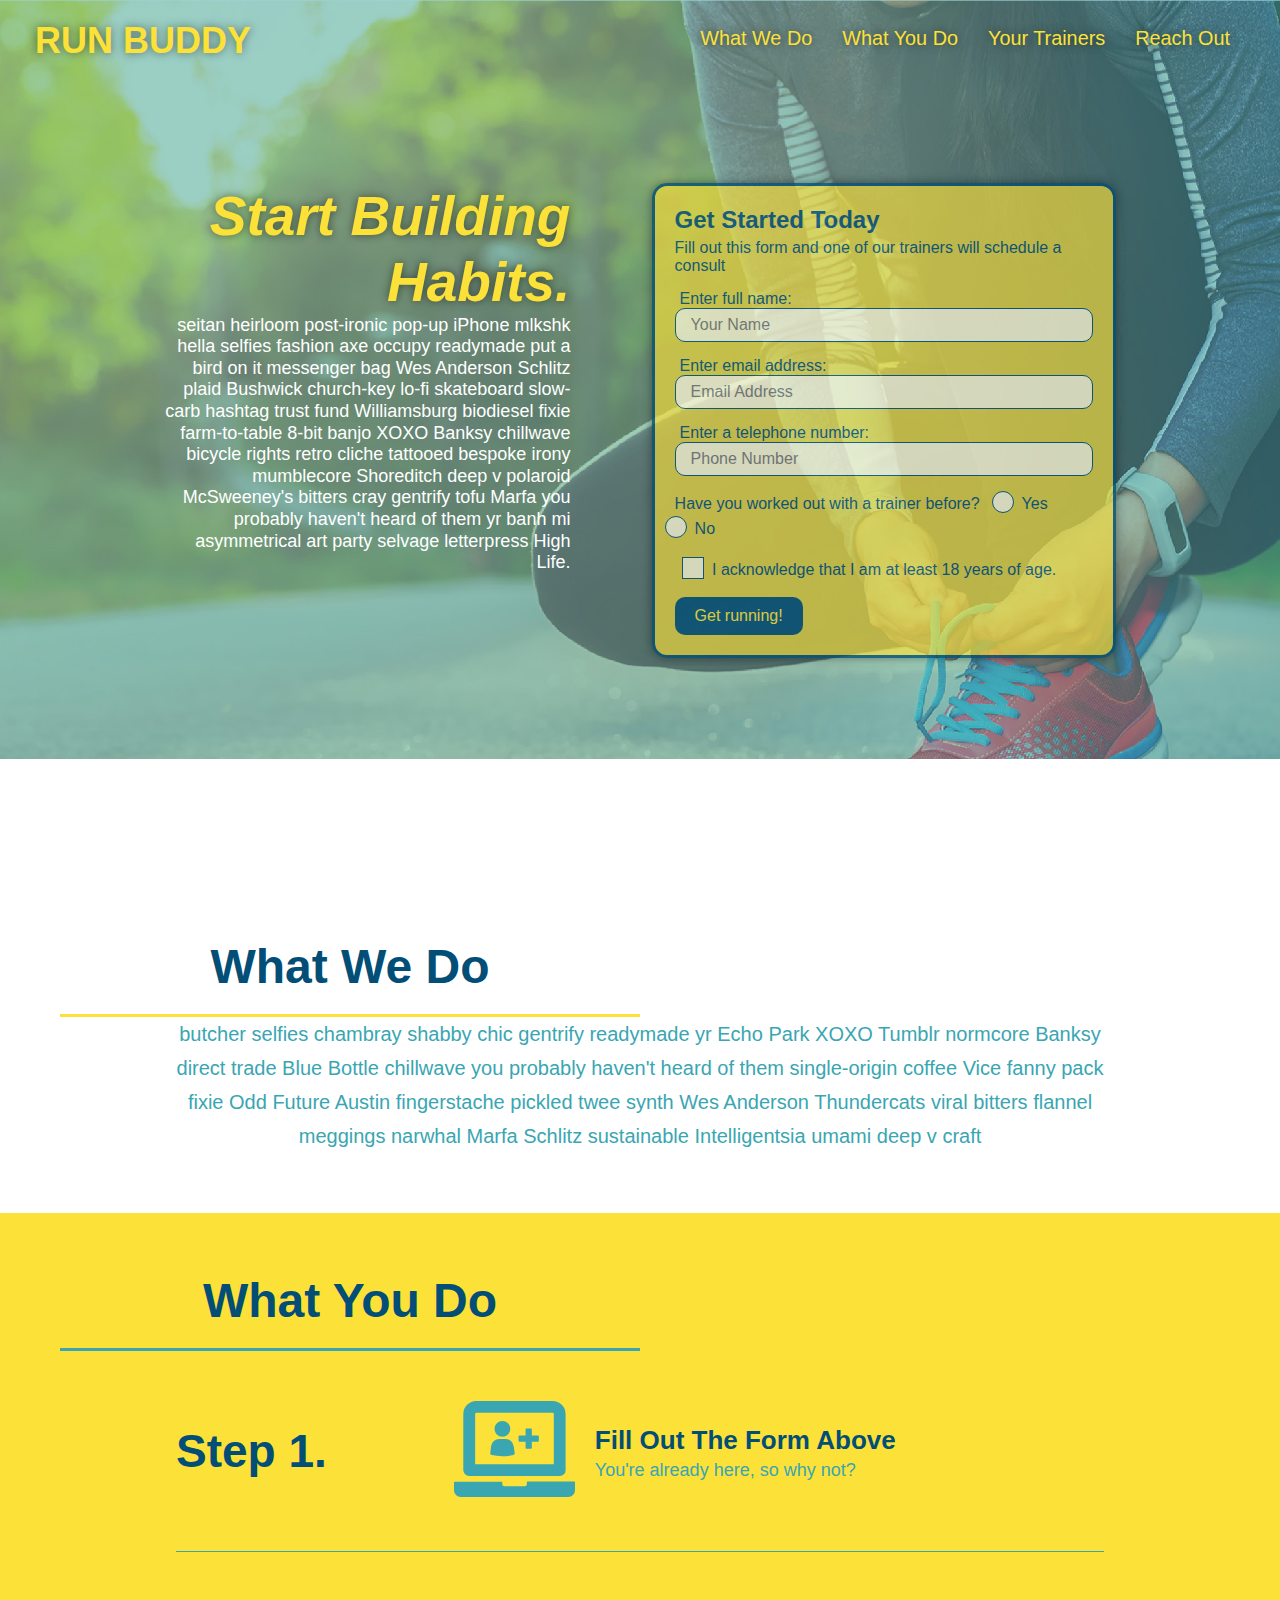
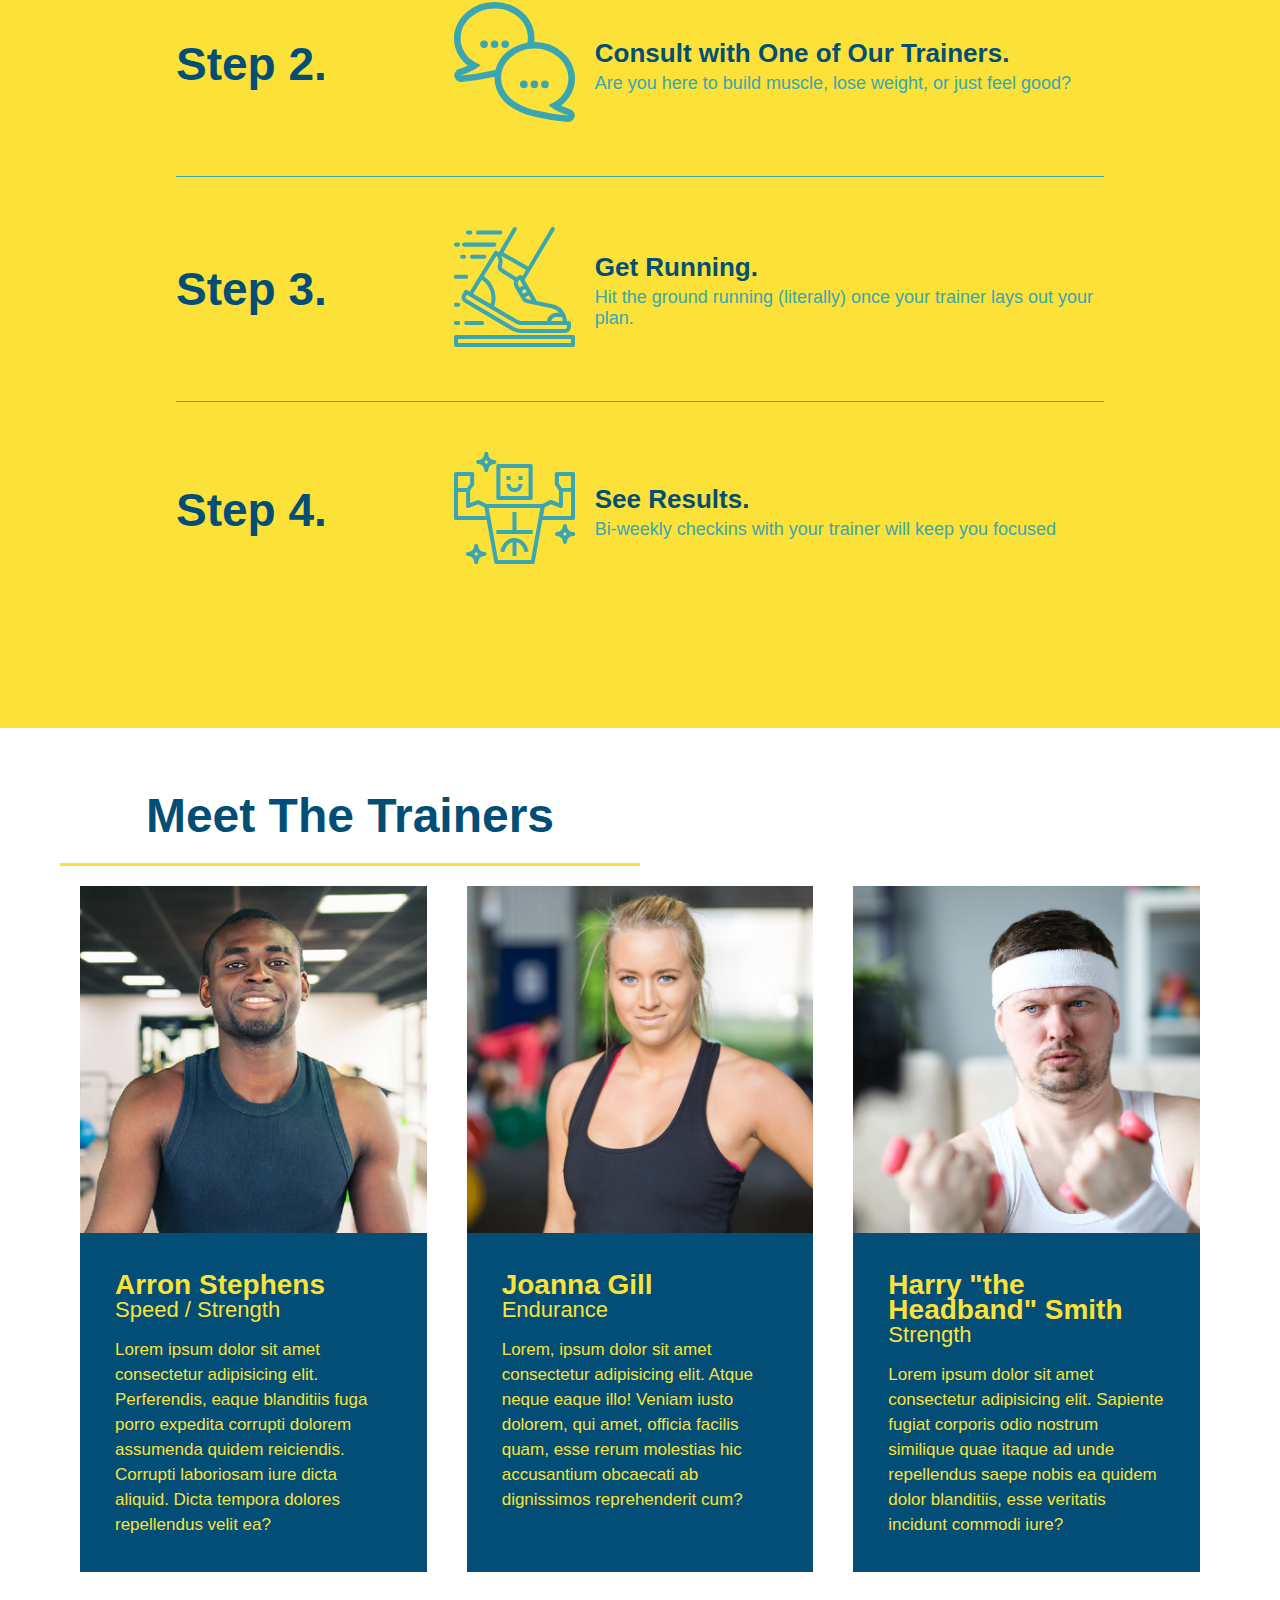
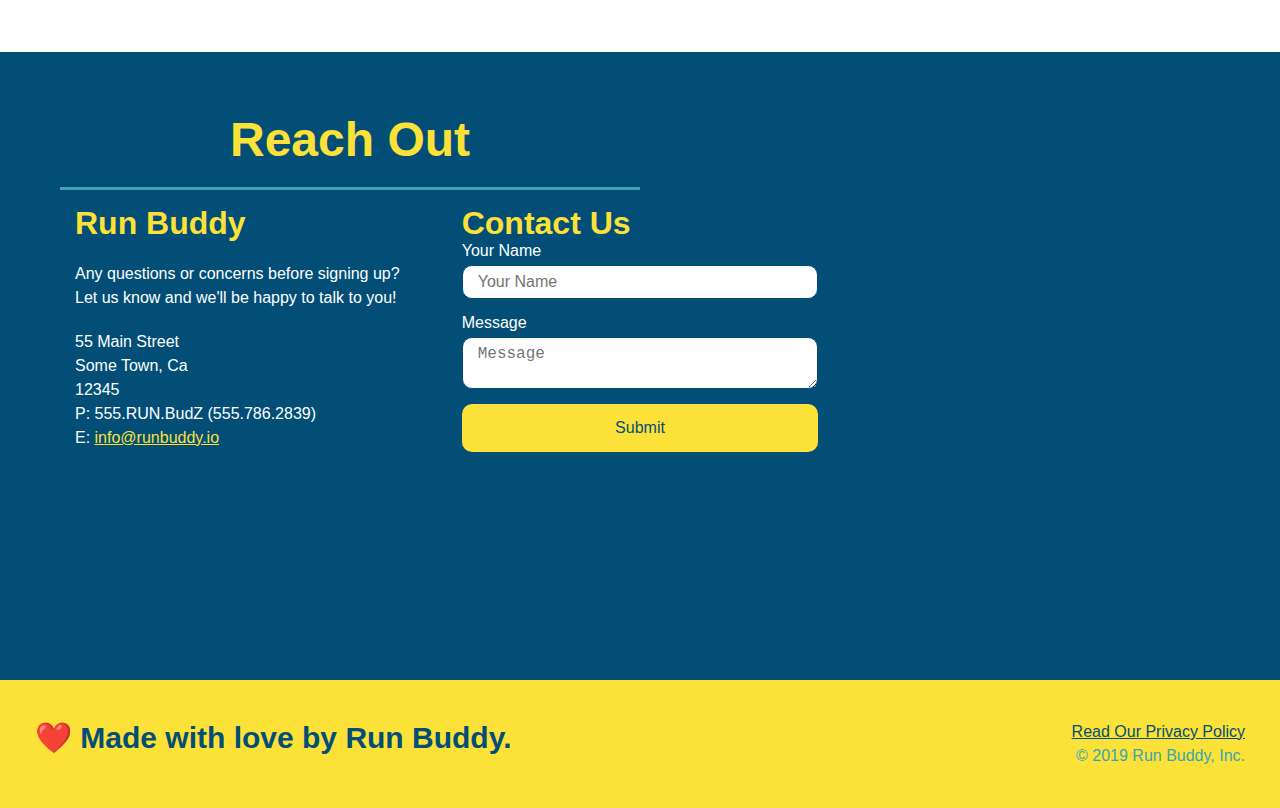
<file: index.html>
<!DOCTYPE html>
<html lang="en">
    <head>
        <meta charset="UTF-8" />
        <title>Run Buddy</title>
        <link rel="stylesheet" href="./assets/css/style.css" />
        <meta name="viewport" content="width=device-width, initial-scale=1.0" />
    </head>
    <body>
<!-- navigation -->
<header>
    <h1>
        <a href="/index.html">RUN BUDDY</a>
    </h1>
    <nav>
    <!-- Unordered list element-->
    <ul>
        <!-- List item element-->
        <li>
            <!-- Anchor element-->
            <a href="#what-we-do">What We Do</a>
        </li>
        <li>
            <a href="#what-you-do">What You Do</a>
        </li>
        <li>
            <a href="#your-trainers">Your Trainers</a>
        </li>
        <li>
            <a href="#reach-out">Reach Out</a>
        </li>
    </ul>
    </nav>
</header>
    <section class="hero">
        <div class="hero-cta">
            <h2>Start Building Habits.</h2>
            <p>
                seitan heirloom post-ironic pop-up iPhone mlkshk hella selfies fashion axe occupy readymade put a bird on it messenger bag Wes Anderson Schlitz plaid Bushwick church-key lo-fi skateboard slow-carb hashtag trust fund Williamsburg biodiesel fixie farm-to-table 8-bit banjo XOXO Banksy chillwave bicycle rights retro cliche tattooed bespoke irony mumblecore Shoreditch deep v polaroid McSweeney's bitters cray gentrify tofu Marfa you probably haven't heard of them yr banh mi asymmetrical art party selvage letterpress High Life.
            </p>
        </div>
        <div class="hero-form">
            <h3>Get Started Today</h3>
            <p>Fill out this form and one of our trainers will schedule a consult</p>
        <!-- Add form element-->
        <form>
            <label for="name">Enter full name:</label>
            <input type="text" placeholder="Your Name" name="name" id="name" class="form-input"/>
            <label for="email">Enter email address:</label>
            <input type="email" placeholder="Email Address" name="email" id="email" class="form-input"/>
            <label for="phone">Enter a telephone number:</label>
            <input type="tel" placeholder="Phone Number" name="phone" id="phone" class="form-input"/> 
            <p>
                Have you worked out with a trainer before?
                <span class="radio-wrapper">
                    <input type="radio" name="trainer-confirm" id="trainer-yes" />
                    <label for="trainer-yes">Yes</label>
                </span>
                <span class="radio-wrapper">
                    <input type="radio" name="trainer-confirm" id="trainer-no" />
                    <label for="trainer-no">No</label>
                </span>
            </p>
            <p>
                <span class="checkbox-wrapper">
                    <input type="checkbox" name="age-confirm" id="checkbox" />
                    <label for="checkbox">I acknowledge that I am at least 18 years of age.</label>
                </span>
            </p>
            <button type="submit">
            Get running!
            </button>
        </form>
        </div>
    </section>
<!-- hero/jumbotron -->
<section>
</section>

<!-- "what we do" section -->
<section id="what-we-do" class="intro">
    <div class="flex-row">
    <h2 class="section-title primary-border">
        What We Do
    </h2>
    </div>
    <div class="flex-row">
    <p>
        butcher selfies chambray shabby chic gentrify readymade yr Echo Park XOXO Tumblr normcore Banksy direct trade Blue Bottle chillwave you probably haven't heard of them single-origin coffee Vice fanny pack fixie Odd Future Austin fingerstache pickled twee synth Wes Anderson Thundercats viral bitters flannel meggings narwhal Marfa Schlitz sustainable Intelligentsia umami deep v craft
    </p>
    </div>
</section>

<!-- "what you do" section -->
<section id="what-you-do" class="steps">
     <div class="flex-row">
    <h2 class="section-title secondary-border">
        What You Do
    </h2>
     </div>
     <div class="step">
        <h3>Step 1.</h3>
        <div class="step-info">
          <div class="step-img">
            <img src="./assets/images/step-1.svg" alt="" />
          </div>
          <div class="step-text">
            <h4>Fill Out The Form Above</h4>
            <p>You're already here, so why not?</p>
          </div>
        </div>
      </div>

    <div class="step">
        <h3>Step 2.</h3>
        <div class="step-info">
            <div class="step-img">
            <img src="./assets/images/step-2.svg" alt="" />
            </div>
             <div class="step-text">
               <h4>Consult with One of Our Trainers.</h4>
               <p>Are you here to build muscle, lose weight, or just feel good?</p>
             </div>
        </div> 
    </div>

    <div class="step">
        <h3>Step 3.</h3>
        <div class="step-info">
            <div class="step-img">
            <img src="./assets/images/step-3.svg" alt="" />
            </div>
              <div class="step-text">
               <h4>Get Running.</h4>
               <p>Hit the ground running (literally) once your trainer lays out your plan.</p>
              </div> 
        </div>  
    </div>

    <div class="step">
        <h3>Step 4.</h3>
        <div class="step-info">
            <div class="step-img">
            <img src="./assets/images/step-4.svg" alt="" />
            </div>
              <div class="step-text">
               <h4>See Results.</h4>
               <p>Bi-weekly checkins with your trainer will keep you focused</p>
              </div>
        </div>      
    </div>
</section>

<!-- "meet the trainers" section -->
<section id="your-trainers">
    <div class="flex-row">
    <h2 class="section-title primary-border">
        Meet The Trainers
    </h2>
    </div>
  <div class="trainers">  
    <!--First trainers bio-->  
    <article class="trainer">
        <img src="./assets/images/trainer-1.jpg" alt="Arron Stephens in his workout clothes, ready to pump iron" />
        <div class="trainer-bio">
            <h3 class="trainer-name">Arron Stephens</h3>
            <h4 class="trainer-role">Speed / Strength</h4>
            <p>
                Lorem ipsum dolor sit amet consectetur adipisicing elit. Perferendis, eaque blanditiis fuga porro expedita corrupti dolorem assumenda quidem reiciendis. Corrupti laboriosam iure dicta aliquid. Dicta tempora dolores repellendus velit ea?
            </p>
        </div>
    </article>
    <!-- Second trainers bio-->
    <article class="trainer">
        <img src="./assets/images/trainer-2.jpg" alt="Joanna Gill cooling off after a workout" />
        <div class="trainer-bio">
            <h3 class="trainer-name">Joanna Gill</h3>
            <h4 class="trainer-role">Endurance</h4>
            <p>Lorem, ipsum dolor sit amet consectetur adipisicing elit. Atque neque eaque illo! Veniam iusto dolorem, qui amet, officia facilis quam, esse rerum molestias hic accusantium obcaecati ab dignissimos reprehenderit cum?
            </p>
        </div>
        </article>
    <!--third trainers info-->
    <article class="trainer">
        <img src="./assets/images/trainer-3.jpg" alt="Harry Smith wearing a headband and lifting comically small pink weights" />
        <div class="trainer-bio">
            <h3 class="trainer-name">Harry "the Headband" Smith</h3>
            <h4 class="trainer-role">Strength</h4>
            <p>Lorem ipsum dolor sit amet consectetur adipisicing elit. Sapiente fugiat corporis odio nostrum similique quae itaque ad unde repellendus saepe nobis ea quidem dolor blanditiis, esse veritatis incidunt commodi iure?
            </p>
        </div>
    </article>
  </div>  
</section>

<!-- "reach out" section -->
<section id="reach-out" class="contact">
    <div class="flex-row">
    <h2 class="section-title secondary-border">
        Reach Out
    </h2>
    </div>
  <div class="contact-info">  
      <div>
        <h3>Run Buddy</h3>
        <p>
        Any questions or concerns before signing up?
            <br />
        Let us know and we'll be happy to talk to you!
        </p>
        <address>
        55 Main Street <br/> 
        Some Town, Ca <br/>
        12345 <br />
        P: 555.RUN.BudZ (555.786.2839) <br/>
        E: <a href="mailto:info@runbuddy.io">info@runbuddy.io</a>
        </address>
      </div>

        <div class="contact-form">
            <h3>Contact Us</h3>
            <form>
                <label for="contact-name">Your Name</label>
                <input type="text" id="contact-name" placeholder="Your Name" />

                <label for="contact-message">Message</label>
                <textarea id="contact-message" placeholder="Message"></textarea>

                <button type="submit">Submit</button>
            </form>
        </div>

        <iframe
        src="https://www.google.com/maps/embed?pb=!1m14!1m12!1m3!1d12182.30520634488!2d-74.0652613!3d40.2407219!2m3!1f0!2f0!3f0!3m2!1i1024!2i768!4f13.1!5e0!3m2!1sen!2sus!4v1561060983193!5m2!1sen!2sus"
        frameborder="0" style="border:0" allowfullscreen></iframe>
        
    </div>
</section>

<!-- footer -->
    <footer>
        <h2>❤️ Made with love by Run Buddy.</h2>
        <div>
            <a href="./privacy-policy.html">Read Our Privacy Policy</a><br />
            &copy; 2019 Run Buddy, Inc.
        </div>
    </footer>
    </body>
</html>
</file>
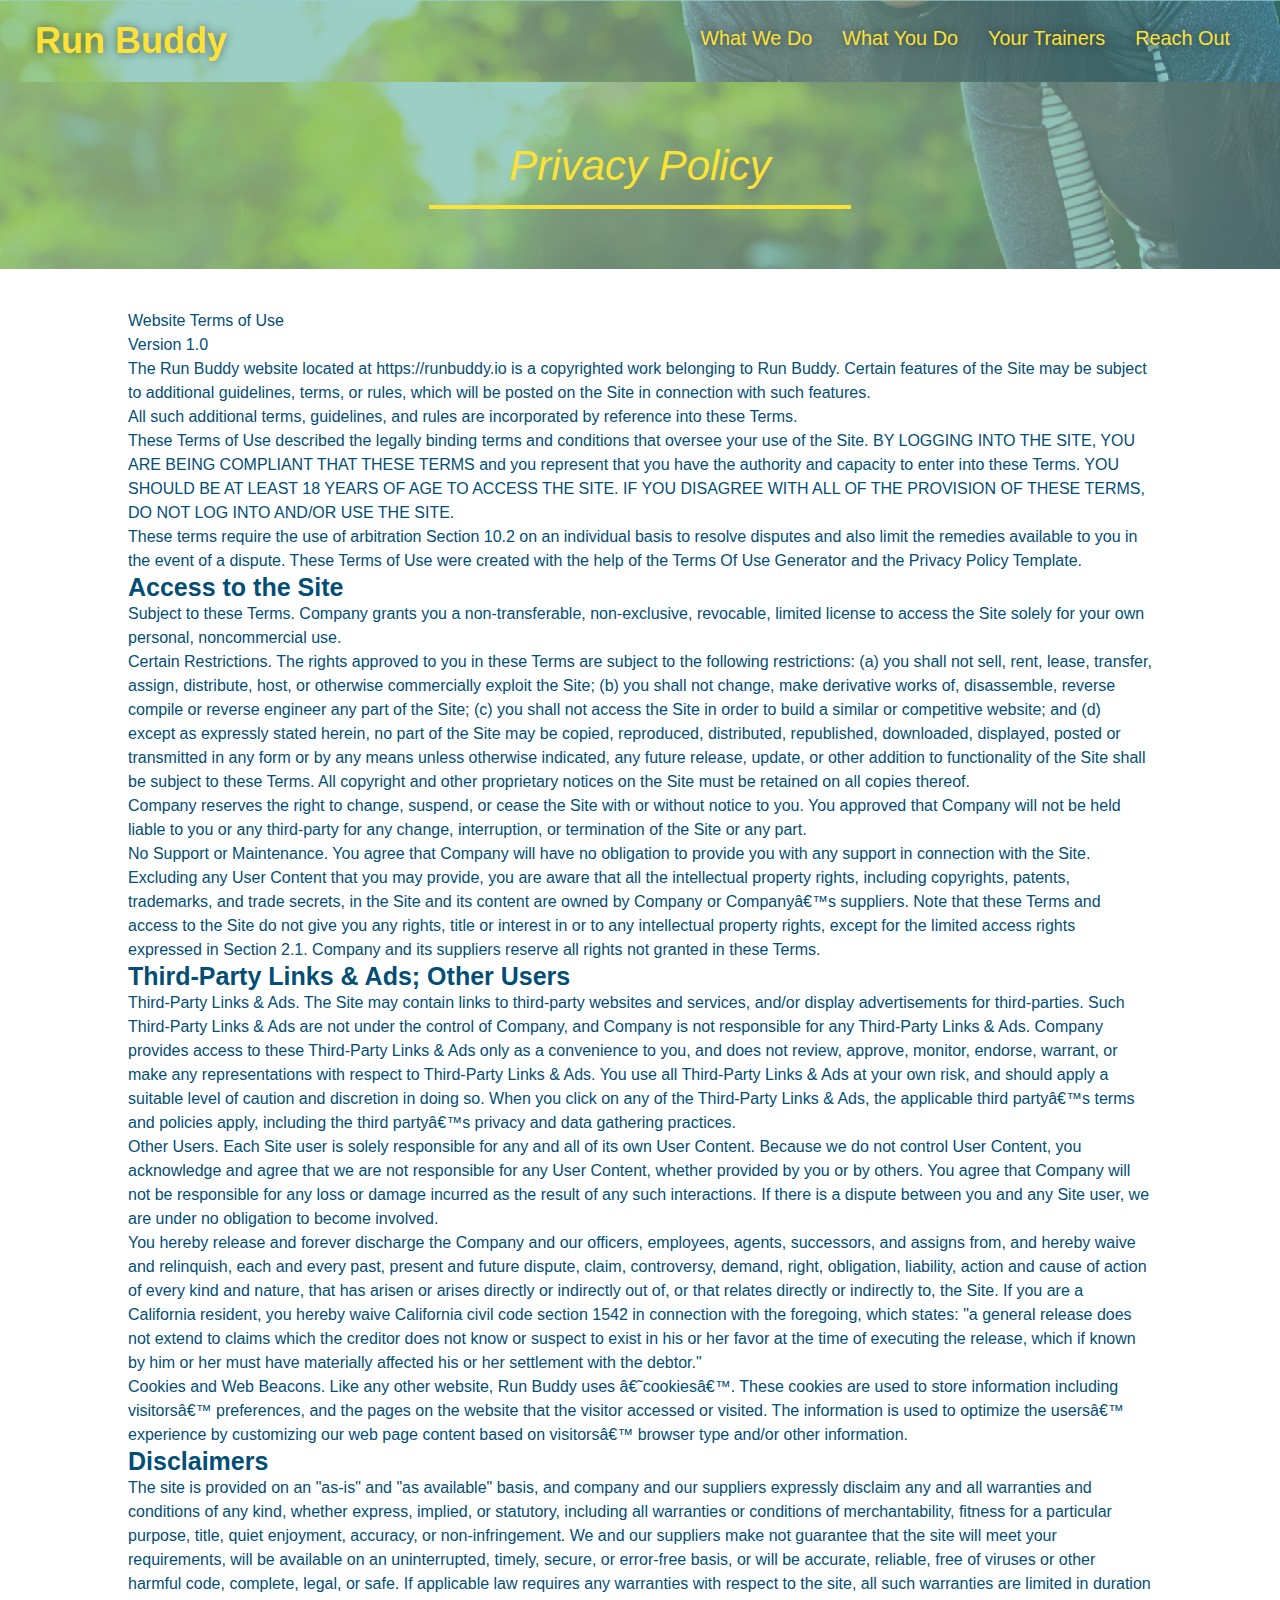
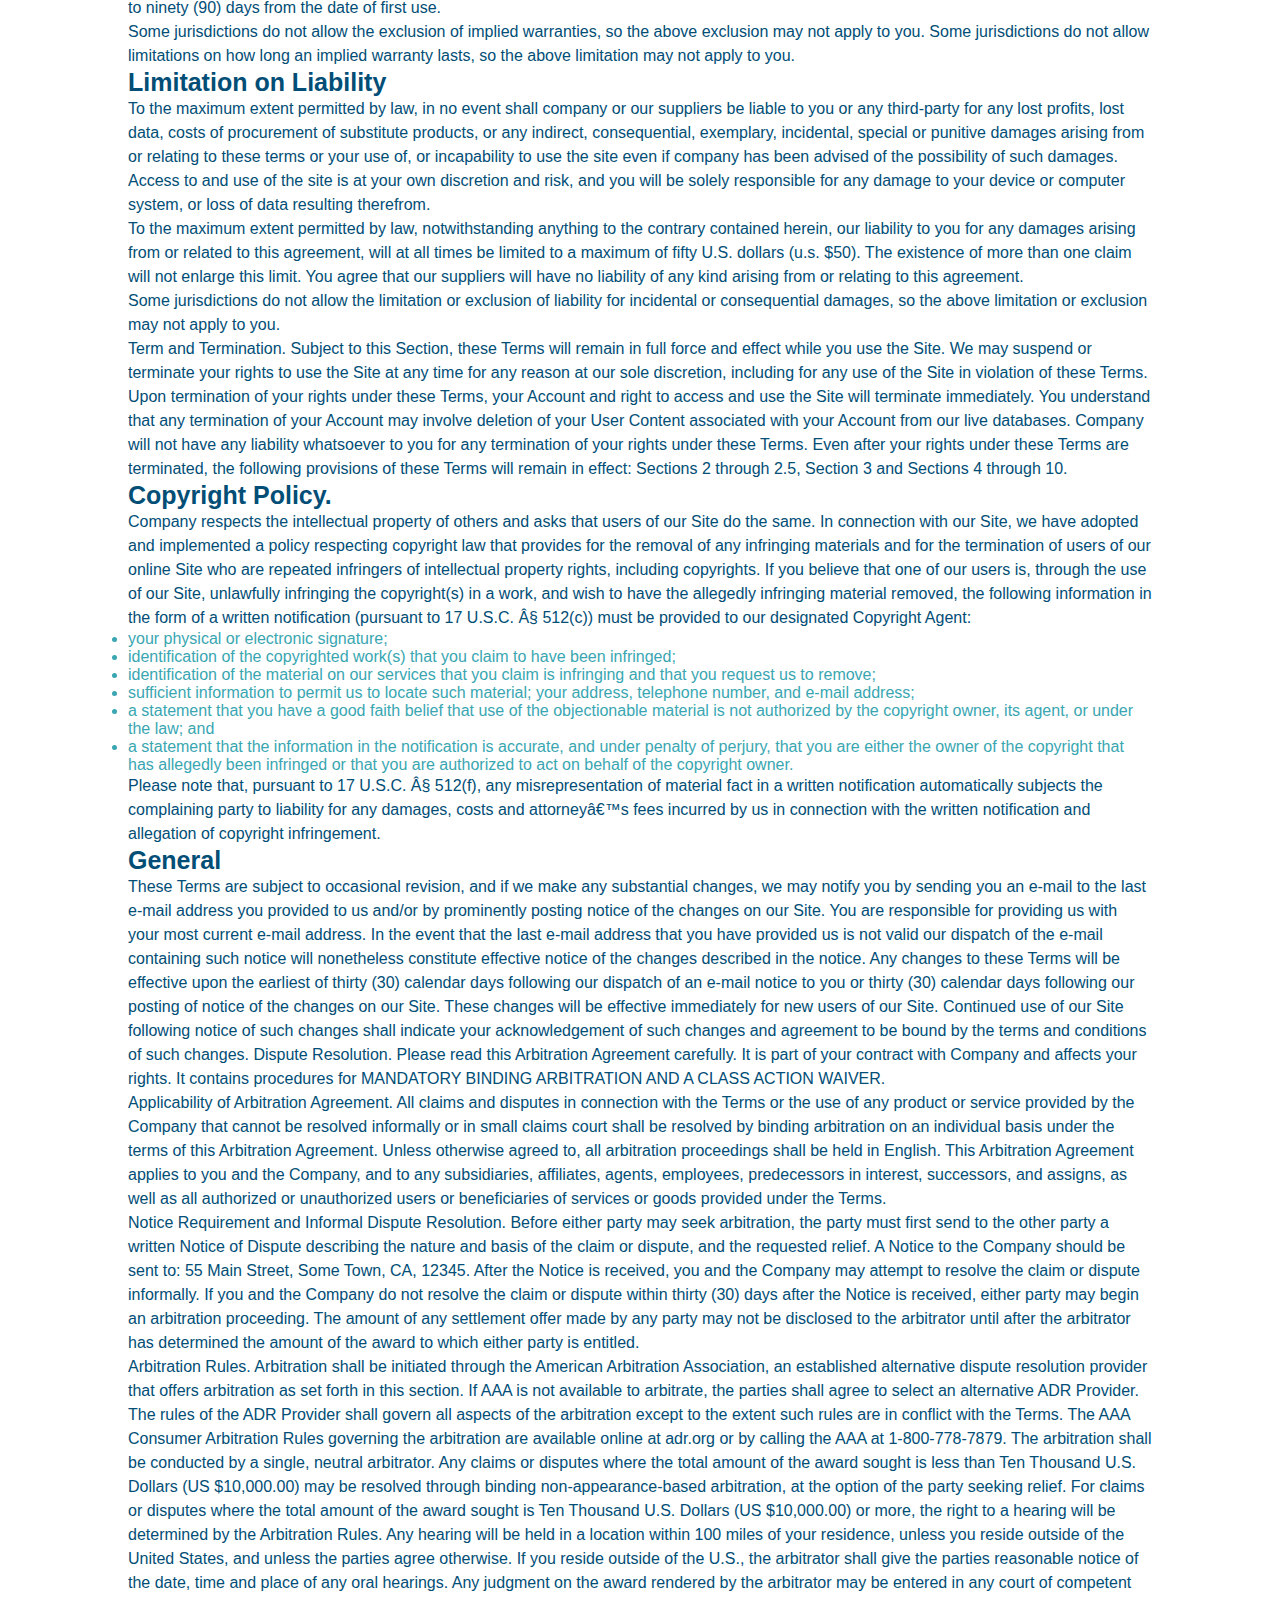
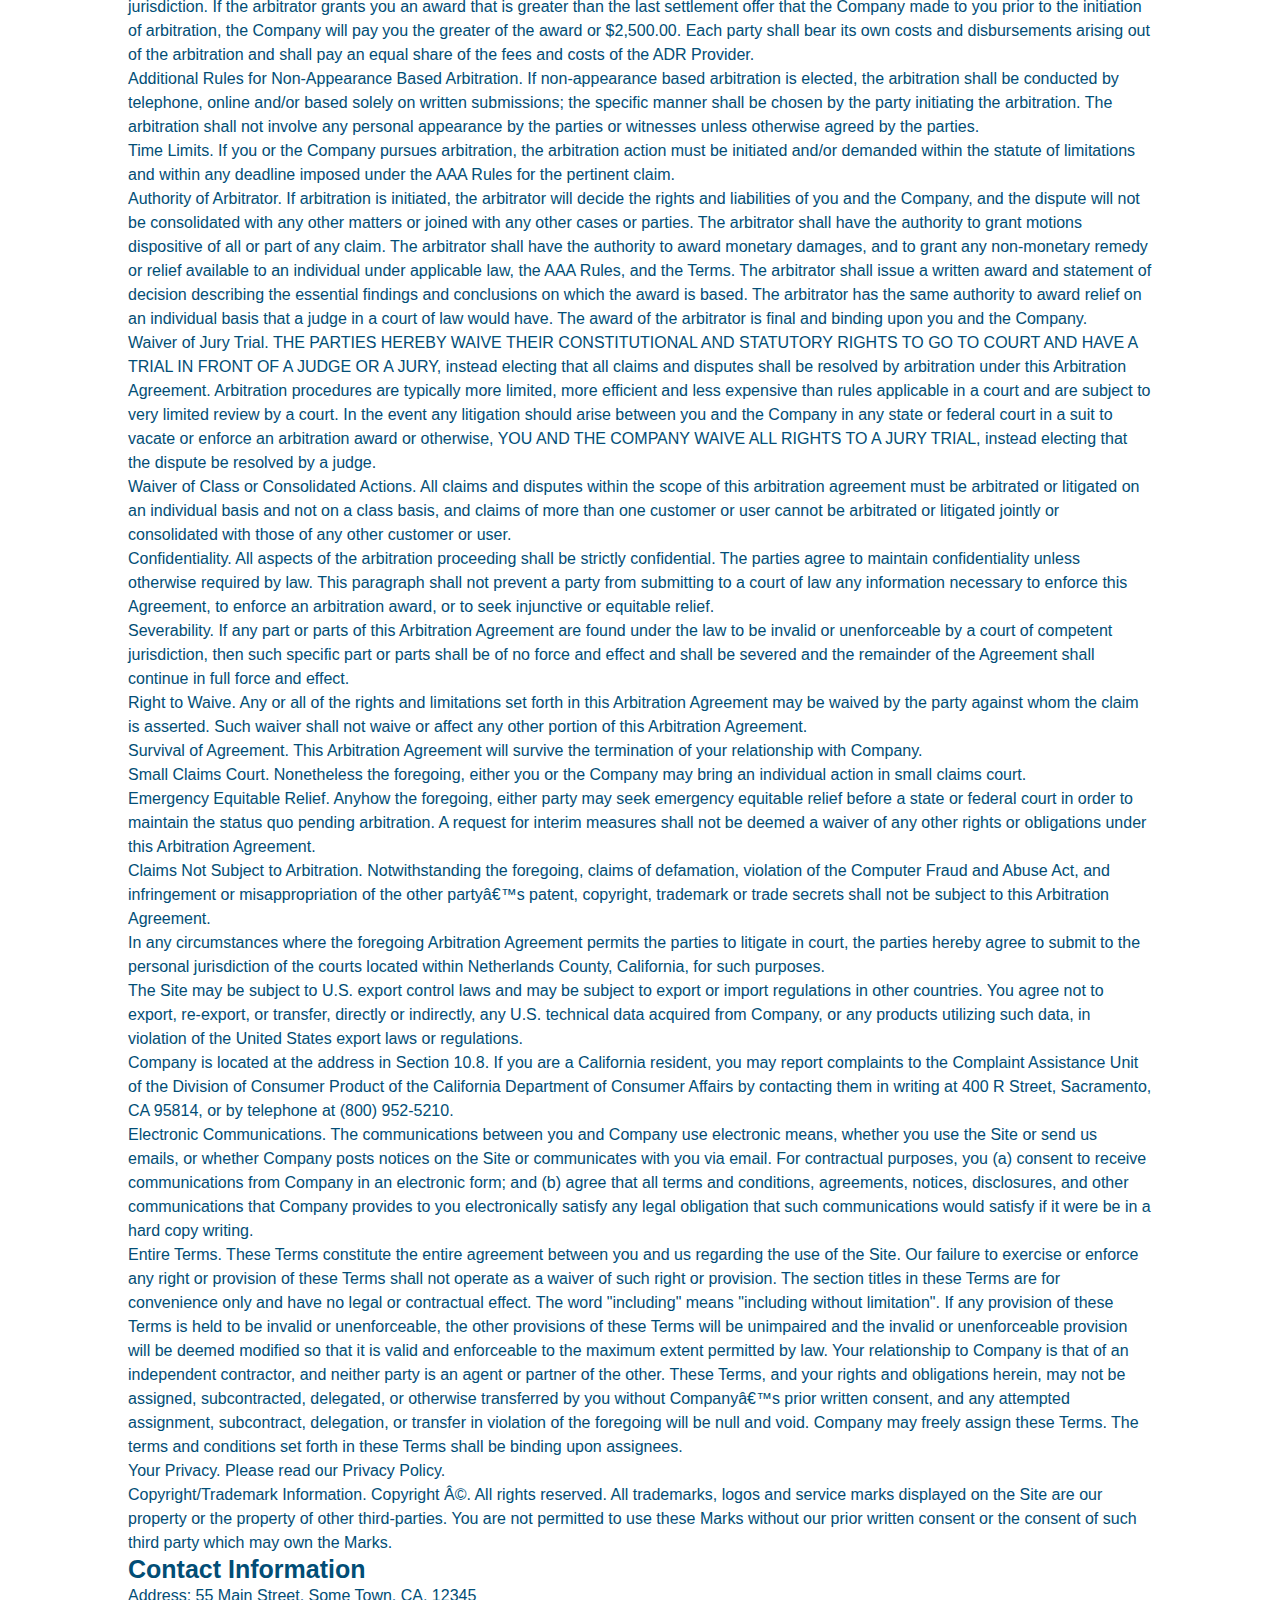
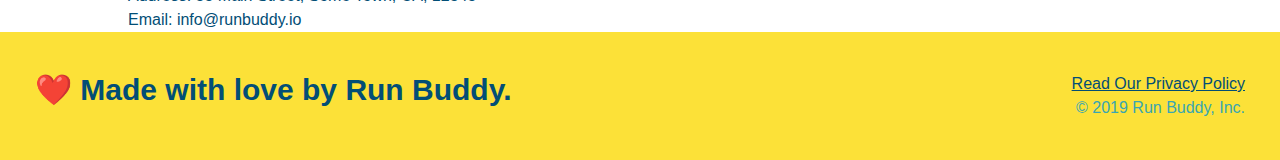
<file: privacy-policy.html>
<!DOCTYPE html>
<html lang="en">
    <head>
        <meta charset="UTF-8" />
        <title>Privacy Policy - Run Buddy</title> 
        <link rel="stylesheet" href="./assets/css/style.css" />
        <link rel="stylesheet" href="./assets/css/secondary-styles.css" />
        <meta name="viewport" content="width=device-width, initial-scale=1.0" />
    </head>
    <body>
        <header>
            <h1>
                <a href="./index.html">Run Buddy</a>
            </h1>
            <nav>
            <!-- Unordered list element-->
            <ul>
                <!-- List item element-->
                <li>
                    <!-- Anchor element-->
                    <a href="./index.html#what-we-do">What We Do</a>
                </li>
                <li>
                    <a href="./index.html#what-you-do">What You Do</a>
                </li>
                <li>
                    <a href="./index.html#your-trainers">Your Trainers</a>
                </li>
                <li>
                    <a href="./index.html#reach-out">Reach Out</a>
                </li>
            </ul>
            </nav>
        </header>
<section class="hero">
    <h2 class="page-title">
        Privacy Policy
    </h2>
</section>
<article class="secondary-content">
    <p>
        Website Terms of Use
      </p>

      <p>
        Version 1.0
      </p>

      <p>
        The Run Buddy website located at https://runbuddy.io is a copyrighted work belonging to Run Buddy. Certain
        features of the Site may be subject to additional guidelines, terms, or rules, which will be posted on the Site
        in connection with such features.
      </p>

      <p>
        All such additional terms, guidelines, and rules are incorporated by reference into these Terms.
      </p>

      <p>
        These Terms of Use described the legally binding terms and conditions that oversee your use of the Site. BY
        LOGGING INTO THE SITE, YOU ARE BEING COMPLIANT THAT THESE TERMS and you represent that you have the authority
        and capacity to enter into these Terms. YOU SHOULD BE AT LEAST 18 YEARS OF AGE TO ACCESS THE SITE. IF YOU
        DISAGREE WITH ALL OF THE PROVISION OF THESE TERMS, DO NOT LOG INTO AND/OR USE THE SITE.
      </p>

      <p>
        These terms require the use of arbitration Section 10.2 on an individual basis to resolve disputes and also
        limit the remedies available to you in the event of a dispute. These Terms of Use were created with the help of
        the Terms Of Use Generator and the Privacy Policy Template.
      </p>

      <h3>
        Access to the Site
      </h3>

      <p>
        Subject to these Terms. Company grants you a non-transferable, non-exclusive, revocable, limited license to
        access the Site solely for your own personal, noncommercial use.
      </p>

      <p>
        Certain Restrictions. The rights approved to you in these Terms are subject to the following restrictions: (a)
        you shall not sell, rent, lease, transfer, assign, distribute, host, or otherwise commercially exploit the Site;
        (b) you shall not change, make derivative works of, disassemble, reverse compile or reverse engineer any part of
        the Site; (c) you shall not access the Site in order to build a similar or competitive website; and (d) except
        as expressly stated herein, no part of the Site may be copied, reproduced, distributed, republished, downloaded,
        displayed, posted or transmitted in any form or by any means unless otherwise indicated, any future release,
        update, or other addition to functionality of the Site shall be subject to these Terms. All copyright and other
        proprietary notices on the Site must be retained on all copies thereof.
      </p>

      <p>
        Company reserves the right to change, suspend, or cease the Site with or without notice to you. You approved
        that Company will not be held liable to you or any third-party for any change, interruption, or termination of
        the Site or any part.
      </p>

      <p>
        No Support or Maintenance. You agree that Company will have no obligation to provide you with any support in
        connection with the Site.
      </p>

      <p>
        Excluding any User Content that you may provide, you are aware that all the intellectual property rights,
        including copyrights, patents, trademarks, and trade secrets, in the Site and its content are owned by Company
        or Companyâ€™s suppliers. Note that these Terms and access to the Site do not give you any rights, title or
        interest in or to any intellectual property rights, except for the limited access rights expressed in Section
        2.1. Company and its suppliers reserve all rights not granted in these Terms.
      </p>

      <h3>
        Third-Party Links & Ads; Other Users
      </h3>

      <p>
        Third-Party Links & Ads. The Site may contain links to third-party websites and services, and/or display
        advertisements for third-parties. Such Third-Party Links & Ads are not under the control of Company, and Company
        is not responsible for any Third-Party Links & Ads. Company provides access to these Third-Party Links & Ads
        only as a convenience to you, and does not review, approve, monitor, endorse, warrant, or make any
        representations with respect to Third-Party Links & Ads. You use all Third-Party Links & Ads at your own risk,
        and should apply a suitable level of caution and discretion in doing so. When you click on any of the
        Third-Party Links & Ads, the applicable third partyâ€™s terms and policies apply, including the third partyâ€™s
        privacy and data gathering practices.
      </p>

      <p>
        Other Users. Each Site user is solely responsible for any and all of its own User Content. Because we do not
        control User Content, you acknowledge and agree that we are not responsible for any User Content, whether
        provided by you or by others. You agree that Company will not be responsible for any loss or damage incurred as
        the result of any such interactions. If there is a dispute between you and any Site user, we are under no
        obligation to become involved.
      </p>

      <p>
        You hereby release and forever discharge the Company and our officers, employees, agents, successors, and
        assigns from, and hereby waive and relinquish, each and every past, present and future dispute, claim,
        controversy, demand, right, obligation, liability, action and cause of action of every kind and nature, that has
        arisen or arises directly or indirectly out of, or that relates directly or indirectly to, the Site. If you are
        a California resident, you hereby waive California civil code section 1542 in connection with the foregoing,
        which states: "a general release does not extend to claims which the creditor does not know or suspect to exist
        in his or her favor at the time of executing the release, which if known by him or her must have materially
        affected his or her settlement with the debtor."
      </p>

      <p>
        Cookies and Web Beacons. Like any other website, Run Buddy uses â€˜cookiesâ€™. These cookies are used to store
        information including visitorsâ€™ preferences, and the pages on the website that the visitor accessed or visited.
        The information is used to optimize the usersâ€™ experience by customizing our web page content based on visitorsâ€™
        browser type and/or other information.
      </p>

      <h3>
        Disclaimers
      </h3>

      <p>
        The site is provided on an "as-is" and "as available" basis, and company and our suppliers expressly disclaim
        any and all warranties and conditions of any kind, whether express, implied, or statutory, including all
        warranties or conditions of merchantability, fitness for a particular purpose, title, quiet enjoyment, accuracy,
        or non-infringement. We and our suppliers make not guarantee that the site will meet your requirements, will be
        available on an uninterrupted, timely, secure, or error-free basis, or will be accurate, reliable, free of
        viruses or other harmful code, complete, legal, or safe. If applicable law requires any warranties with respect
        to the site, all such warranties are limited in duration to ninety (90) days from the date of first use.
      </p>

      <p>
        Some jurisdictions do not allow the exclusion of implied warranties, so the above exclusion may not apply to
        you. Some jurisdictions do not allow limitations on how long an implied warranty lasts, so the above limitation
        may not apply to you.
      </p>

      <h3>
        Limitation on Liability
      </h3>

      <p>
        To the maximum extent permitted by law, in no event shall company or our suppliers be liable to you or any
        third-party for any lost profits, lost data, costs of procurement of substitute products, or any indirect,
        consequential, exemplary, incidental, special or punitive damages arising from or relating to these terms or
        your use of, or incapability to use the site even if company has been advised of the possibility of such
        damages. Access to and use of the site is at your own discretion and risk, and you will be solely responsible
        for any damage to your device or computer system, or loss of data resulting therefrom.
      </p>

      <p>
        To the maximum extent permitted by law, notwithstanding anything to the contrary contained herein, our liability
        to you for any damages arising from or related to this agreement, will at all times be limited to a maximum of
        fifty U.S. dollars (u.s. $50). The existence of more than one claim will not enlarge this limit. You agree that
        our suppliers will have no liability of any kind arising from or relating to this agreement.
      </p>

      <p>
        Some jurisdictions do not allow the limitation or exclusion of liability for incidental or consequential
        damages, so the above limitation or exclusion may not apply to you.
      </p>

      <p>
        Term and Termination. Subject to this Section, these Terms will remain in full force and effect while you use
        the Site. We may suspend or terminate your rights to use the Site at any time for any reason at our sole
        discretion, including for any use of the Site in violation of these Terms. Upon termination of your rights under
        these Terms, your Account and right to access and use the Site will terminate immediately. You understand that
        any termination of your Account may involve deletion of your User Content associated with your Account from our
        live databases. Company will not have any liability whatsoever to you for any termination of your rights under
        these Terms. Even after your rights under these Terms are terminated, the following provisions of these Terms
        will remain in effect: Sections 2 through 2.5, Section 3 and Sections 4 through 10.
      </p>

      <h3>
        Copyright Policy.
      </h3>

      <p>
        Company respects the intellectual property of others and asks that users of our Site do the same. In connection
        with our Site, we have adopted and implemented a policy respecting copyright law that provides for the removal
        of any infringing materials and for the termination of users of our online Site who are repeated infringers of
        intellectual property rights, including copyrights. If you believe that one of our users is, through the use of
        our Site, unlawfully infringing the copyright(s) in a work, and wish to have the allegedly infringing material
        removed, the following information in the form of a written notification (pursuant to 17 U.S.C. Â§ 512(c)) must
        be provided to our designated Copyright Agent:
      </p>

      <ul>
        <li>
          your physical or electronic signature;
        </li>
        <li>
          identification of the copyrighted work(s) that you claim to have been infringed;
        </li>
        <li>
          identification of the material on our services that you claim is infringing and that you request us to remove;
        </li>
        <li>
          sufficient information to permit us to locate such material; your address, telephone number, and e-mail
          address;
        </li>
        <li>
          a statement that you have a good faith belief that use of the objectionable material is not authorized by the
          copyright owner, its agent, or under the law; and
        </li>
        <li>
          a statement that the information in the notification is accurate, and under penalty of perjury, that you are
          either the owner of the copyright that has allegedly been infringed or that you are authorized to act on
          behalf of the copyright owner.
        </li>
      </ul>

      <p>
        Please note that, pursuant to 17 U.S.C. Â§ 512(f), any misrepresentation of material fact in a written
        notification automatically subjects the complaining party to liability for any damages, costs and attorneyâ€™s
        fees incurred by us in connection with the written notification and allegation of copyright infringement.
      </p>

      <h3>
        General
      </h3>

      <p>
        These Terms are subject to occasional revision, and if we make any substantial changes, we may notify you by
        sending you an e-mail to the last e-mail address you provided to us and/or by prominently posting notice of the
        changes on our Site. You are responsible for providing us with your most current e-mail address. In the event
        that the last e-mail address that you have provided us is not valid our dispatch of the e-mail containing such
        notice will nonetheless constitute effective notice of the changes described in the notice. Any changes to these
        Terms will be effective upon the earliest of thirty (30) calendar days following our dispatch of an e-mail
        notice to you or thirty (30) calendar days following our posting of notice of the changes on our Site. These
        changes will be effective immediately for new users of our Site. Continued use of our Site following notice of
        such changes shall indicate your acknowledgement of such changes and agreement to be bound by the terms and
        conditions of such changes. Dispute Resolution. Please read this Arbitration Agreement carefully. It is part of
        your contract with Company and affects your rights. It contains procedures for MANDATORY BINDING ARBITRATION AND
        A CLASS ACTION WAIVER.
      </p>

      <p>
        Applicability of Arbitration Agreement. All claims and disputes in connection with the Terms or the use of any
        product or service provided by the Company that cannot be resolved informally or in small claims court shall be
        resolved by binding arbitration on an individual basis under the terms of this Arbitration Agreement. Unless
        otherwise agreed to, all arbitration proceedings shall be held in English. This Arbitration Agreement applies to
        you and the Company, and to any subsidiaries, affiliates, agents, employees, predecessors in interest,
        successors, and assigns, as well as all authorized or unauthorized users or beneficiaries of services or goods
        provided under the Terms.
      </p>

      <p>
        Notice Requirement and Informal Dispute Resolution. Before either party may seek arbitration, the party must
        first send to the other party a written Notice of Dispute describing the nature and basis of the claim or
        dispute, and the requested relief. A Notice to the Company should be sent to: 55 Main Street, Some Town, CA,
        12345. After the Notice is received, you and the Company may attempt to resolve the claim or dispute informally.
        If you and the Company do not resolve the claim or dispute within thirty (30) days after the Notice is received,
        either party may begin an arbitration proceeding. The amount of any settlement offer made by any party may not
        be disclosed to the arbitrator until after the arbitrator has determined the amount of the award to which either
        party is entitled.
      </p>

      <p>
        Arbitration Rules. Arbitration shall be initiated through the American Arbitration Association, an established
        alternative dispute resolution provider that offers arbitration as set forth in this section. If AAA is not
        available to arbitrate, the parties shall agree to select an alternative ADR Provider. The rules of the ADR
        Provider shall govern all aspects of the arbitration except to the extent such rules are in conflict with the
        Terms. The AAA Consumer Arbitration Rules governing the arbitration are available online at adr.org or by
        calling the AAA at 1-800-778-7879. The arbitration shall be conducted by a single, neutral arbitrator. Any
        claims or disputes where the total amount of the award sought is less than Ten Thousand U.S. Dollars (US
        $10,000.00) may be resolved through binding non-appearance-based arbitration, at the option of the party seeking
        relief. For claims or disputes where the total amount of the award sought is Ten Thousand U.S. Dollars (US
        $10,000.00) or more, the right to a hearing will be determined by the Arbitration Rules. Any hearing will be
        held in a location within 100 miles of your residence, unless you reside outside of the United States, and
        unless the parties agree otherwise. If you reside outside of the U.S., the arbitrator shall give the parties
        reasonable notice of the date, time and place of any oral hearings. Any judgment on the award rendered by the
        arbitrator may be entered in any court of competent jurisdiction. If the arbitrator grants you an award that is
        greater than the last settlement offer that the Company made to you prior to the initiation of arbitration, the
        Company will pay you the greater of the award or $2,500.00. Each party shall bear its own costs and
        disbursements arising out of the arbitration and shall pay an equal share of the fees and costs of the ADR
        Provider.
      </p>

      <p>
        Additional Rules for Non-Appearance Based Arbitration. If non-appearance based arbitration is elected, the
        arbitration shall be conducted by telephone, online and/or based solely on written submissions; the specific
        manner shall be chosen by the party initiating the arbitration. The arbitration shall not involve any personal
        appearance by the parties or witnesses unless otherwise agreed by the parties.
      </p>

      <p>
        Time Limits. If you or the Company pursues arbitration, the arbitration action must be initiated and/or demanded
        within the statute of limitations and within any deadline imposed under the AAA Rules for the pertinent claim.
      </p>

      <p>
        Authority of Arbitrator. If arbitration is initiated, the arbitrator will decide the rights and liabilities of
        you and the Company, and the dispute will not be consolidated with any other matters or joined with any other
        cases or parties. The arbitrator shall have the authority to grant motions dispositive of all or part of any
        claim. The arbitrator shall have the authority to award monetary damages, and to grant any non-monetary remedy
        or relief available to an individual under applicable law, the AAA Rules, and the Terms. The arbitrator shall
        issue a written award and statement of decision describing the essential findings and conclusions on which the
        award is based. The arbitrator has the same authority to award relief on an individual basis that a judge in a
        court of law would have. The award of the arbitrator is final and binding upon you and the Company.
      </p>

      <p>
        Waiver of Jury Trial. THE PARTIES HEREBY WAIVE THEIR CONSTITUTIONAL AND STATUTORY RIGHTS TO GO TO COURT AND HAVE
        A TRIAL IN FRONT OF A JUDGE OR A JURY, instead electing that all claims and disputes shall be resolved by
        arbitration under this Arbitration Agreement. Arbitration procedures are typically more limited, more efficient
        and less expensive than rules applicable in a court and are subject to very limited review by a court. In the
        event any litigation should arise between you and the Company in any state or federal court in a suit to vacate
        or enforce an arbitration award or otherwise, YOU AND THE COMPANY WAIVE ALL RIGHTS TO A JURY TRIAL, instead
        electing that the dispute be resolved by a judge.
      </p>

      <p>
        Waiver of Class or Consolidated Actions. All claims and disputes within the scope of this arbitration agreement
        must be arbitrated or litigated on an individual basis and not on a class basis, and claims of more than one
        customer or user cannot be arbitrated or litigated jointly or consolidated with those of any other customer or
        user.
      </p>

      <p>
        Confidentiality. All aspects of the arbitration proceeding shall be strictly confidential. The parties agree to
        maintain confidentiality unless otherwise required by law. This paragraph shall not prevent a party from
        submitting to a court of law any information necessary to enforce this Agreement, to enforce an arbitration
        award, or to seek injunctive or equitable relief.
      </p>

      <p>
        Severability. If any part or parts of this Arbitration Agreement are found under the law to be invalid or
        unenforceable by a court of competent jurisdiction, then such specific part or parts shall be of no force and
        effect and shall be severed and the remainder of the Agreement shall continue in full force and effect.
      </p>

      <p>
        Right to Waive. Any or all of the rights and limitations set forth in this Arbitration Agreement may be waived
        by the party against whom the claim is asserted. Such waiver shall not waive or affect any other portion of this
        Arbitration Agreement.
      </p>

      <p>
        Survival of Agreement. This Arbitration Agreement will survive the termination of your relationship with
        Company.
      </p>

      <p>
        Small Claims Court. Nonetheless the foregoing, either you or the Company may bring an individual action in small
        claims court.
      </p>

      <p>
        Emergency Equitable Relief. Anyhow the foregoing, either party may seek emergency equitable relief before a
        state or federal court in order to maintain the status quo pending arbitration. A request for interim measures
        shall not be deemed a waiver of any other rights or obligations under this Arbitration Agreement.
      </p>

      <p>
        Claims Not Subject to Arbitration. Notwithstanding the foregoing, claims of defamation, violation of the
        Computer Fraud and Abuse Act, and infringement or misappropriation of the other partyâ€™s patent, copyright,
        trademark or trade secrets shall not be subject to this Arbitration Agreement.
      </p>

      <p>
        In any circumstances where the foregoing Arbitration Agreement permits the parties to litigate in court, the
        parties hereby agree to submit to the personal jurisdiction of the courts located within Netherlands County,
        California, for such purposes.
      </p>

      <p>
        The Site may be subject to U.S. export control laws and may be subject to export or import regulations in other
        countries. You agree not to export, re-export, or transfer, directly or indirectly, any U.S. technical data
        acquired from Company, or any products utilizing such data, in violation of the United States export laws or
        regulations.
      </p>

      <p>
        Company is located at the address in Section 10.8. If you are a California resident, you may report complaints
        to the Complaint Assistance Unit of the Division of Consumer Product of the California Department of Consumer
        Affairs by contacting them in writing at 400 R Street, Sacramento, CA 95814, or by telephone at (800) 952-5210.
      </p>

      <p>
        Electronic Communications. The communications between you and Company use electronic means, whether you use the
        Site or send us emails, or whether Company posts notices on the Site or communicates with you via email. For
        contractual purposes, you (a) consent to receive communications from Company in an electronic form; and (b)
        agree that all terms and conditions, agreements, notices, disclosures, and other communications that Company
        provides to you electronically satisfy any legal obligation that such communications would satisfy if it were be
        in a hard copy writing.
      </p>

      <p>
        Entire Terms. These Terms constitute the entire agreement between you and us regarding the use of the Site. Our
        failure to exercise or enforce any right or provision of these Terms shall not operate as a waiver of such right
        or provision. The section titles in these Terms are for convenience only and have no legal or contractual
        effect. The word "including" means "including without limitation". If any provision of these Terms is held to be
        invalid or unenforceable, the other provisions of these Terms will be unimpaired and the invalid or
        unenforceable provision will be deemed modified so that it is valid and enforceable to the maximum extent
        permitted by law. Your relationship to Company is that of an independent contractor, and neither party is an
        agent or partner of the other. These Terms, and your rights and obligations herein, may not be assigned,
        subcontracted, delegated, or otherwise transferred by you without Companyâ€™s prior written consent, and any
        attempted assignment, subcontract, delegation, or transfer in violation of the foregoing will be null and void.
        Company may freely assign these Terms. The terms and conditions set forth in these Terms shall be binding upon
        assignees.
      </p>

      <p>
        Your Privacy. Please read our Privacy Policy.
      </p>

      <p>
        Copyright/Trademark Information. Copyright Â©. All rights reserved. All trademarks, logos and service marks
        displayed on the Site are our property or the property of other third-parties. You are not permitted to use
        these Marks without our prior written consent or the consent of such third party which may own the Marks.
      </p>

      <h3>
        Contact Information
      </h3>

      <p>
        Address: 55 Main Street, Some Town, CA, 12345
      </p>

      <p>
        Email: info@runbuddy.io 
      </p>
</article>
        <footer>
            <h2>❤️ Made with love by Run Buddy.</h2>
            <div>
                <a href="#">Read Our Privacy Policy</a><br />
                &copy; 2019 Run Buddy, Inc.
            </div>
        </footer>
    </body>
</html>
</file>
<file: assets/css/style.css>
:root {
    --primary-color: #fce138;
    --secondary-color: #024e76;
    --tertiary-color: #39a6b2;
}

* {
    margin: 0;
    padding: 0;
    box-sizing: border-box;
}

body {
    color: var(--tertiary-color);
    font-family: Helvetica, Arial, sans-serif;
  }
/* apply styles to the header*/
header {
    padding: 20px 35px;
    background-color: var(--tertiary-color);
    display: flex;
    justify-content: space-between;
    flex-wrap: wrap;
    position: -webkit-sticky; 
    position: sticky;
    top: 0;
    background-image: url("../images/hero-bg.jpg");
    background-size: cover;
    background-position: 80%;
    background-attachment: fixed;
    z-index: 9999;
}

header h1 {
    font-weight: bold;
    font-size: 36px;
    color: var(--primary-color);
    margin: 0;
    text-shadow: 0 0 10px rgba(0, 0, 0, 0.5);
}

header a {
    text-decoration: none;
    color: var(--primary-color);
}

header nav {
    margin: 7px 0;
}

header nav ul {
    display: flex;
    flex-wrap: wrap;
    justify-content: space-between;
    align-items: center;
    list-style: none;
}

header nav ul li a {
  margin: 10px 15px;
  font-weight: lighter;
  font-size: 1.55vw;
  text-shadow: 0 0 10px rgba(0, 0, 0, 0.5);
}

header nav ul li a:hover {
    background: var(--primary-color);
    color: var(--secondary-color);
    border-radius: 15px;
    text-shadow: none;
}

footer {
    display: flex;
    background: var(--primary-color);
    width: 100%;
    padding: 40px 35px;
    justify-content: space-between;
    flex-wrap: wrap;
}

footer h2 {
    color: var(--secondary-color);
    font-size: 30px;
    margin: 0;
}

footer div {
    line-height: 1.5;
    text-align: right;
}

footer a {
    color: var(--secondary-color);
}
section {
    padding: 60px;
}
.hero {
    background-image: url("../images/hero-bg.jpg");
    background-size: cover;
    background-position: 80%;
    background-attachment: fixed;
    display: flex;
    justify-content: center;
    flex-wrap: wrap;
    align-items: flex-start;
}
.hero-cta {
    width: 35%;
    text-align: right;
    margin: 3.5%;
    color: #fff;
    font-size: 18px;
    line-height: 1.2;
}
.hero-cta h2 {
    font-style: italic;
    font-size: 55px;
    color: var(--primary-color);
    text-shadow: 0 0 10px rgba(0, 0, 0, 0.5);
}
.hero-form {
    color: var(--secondary-color);
    padding: 20px;
    background-color: rgba(252, 225, 56, 0.8); opacity: 80%;
    border: solid 3px var(--secondary-color);
    width: 40%;
    margin: 3.5%;
    box-shadow: 0 0 10px rgba(0, 0, 0, 0.5);
    border-radius: 15px;
}
.hero-form p {
    margin: 5px 0 15px 0;
}
.hero-form h3 {
    font-size: 24px;
    margin: 0px;
}
.form-input {
    border: 1px solid var(--secondary-color);
    display: block;
    padding: 7px 15px;
    font-size: 16px;
    color: var(--secondary-color);
    width: 100%;
    margin-bottom: 15px;
    border-radius: 10px;
    background-color: rgba(255, 255, 255, 0.75);
}

.form-input:focus {
    background-color: rgba(255, 255, 255, 1);
    outline: none;
}

.hero-form label {
    margin: 0 5px;
}
.hero-form button {
    color: var(--primary-color);
    background-color: var(--secondary-color);
    border: none;
    padding: 10px 20px;
    font-size: 16px;
    border-radius: 10px;
}

.hero-form button:hover {
    background-color: var(--tertiary-color);
}

.intro p {
    line-height: 1.7;
    color: var(--tertiary-color);
    width: 80%;
    font-size: 20px;
    margin: 0 auto;
    text-align: center;
}
.steps {
    background: var(--primary-color);
}
/*consolidating css rules into more generic classes for the headings*/
.section-title {
    font-size: 48px;
    color: var(--secondary-color);
    border-bottom: 3px solid;
    padding-bottom: 20px;
    text-align: center;
    margin: 0 auto 35 px auto;
    width: 50%;
}

.primary-border {
    border-color: var(--primary-color);
}

.secondary-border {
    border-color: var(--tertiary-color);
}
.step {
    margin: 50px auto;
    padding-bottom: 50px;
    width: 80%;
    display: flex;
    flex-wrap: wrap;
    align-items: center;
    justify-content: space-between;
    border-bottom: 1px solid var(--tertiary-color);
}

.step:last-child {
    border-bottom: none;
}

.step h3 {
    color: var(--secondary-color);
    font-size: 46px;
    flex: 1 30%;
}
.step-info {
    flex: 2 70%;
    display: flex;
    flex-wrap: wrap;
    align-items: center;
}
.step-img {
    flex: 1 12%;
    margin-right: 20px;
}
.step-img img {
    max-width: 100%;
}
.step-text {
    flex: 12;
}
.step-text p {
    color: var(--tertiary-color);
    font-size: 18px;
}
.step-text h4 {
    font-size: 26px;
    line-height: 1.5;
    color: var(--secondary-color);
}
.trainer {
    margin: 20px;
    background: var(--secondary-color);
    color: var(--primary-color);
    flex: 1;  
}
.trainers {
    width: 100%;
    margin: 0 auto;
    display: flex;
    flex-wrap: wrap;
    justify-content: space-around;
}
.trainer img {
    width: 100%;
}
.trainer-bio {
    padding: 35px;
    line-height: 25px;
}
.text-left {
    text-align: left;
}

.text-right {
    text-align: right;
}
.flex-row {
    display: flex;
}
.trainer-bio h3 {
    font-size: 28px;
}

.trainer-bio h4 {
    font-weight: lighter;
    font-size: 22px;
    margin-bottom: 15px;
}

.trainer-bio p {
    font-size: 17px;
}

.contact {
    background: var(--secondary-color);
}

.contact h2 {
    color: var(--primary-color);
}
.contact-info {
    display: flex;
    justify-content: space-between;
    flex-wrap: wrap;
}
.contact-info > * {
    flex: 1;
    margin: 15px;
}

.contact-info iframe {
    height: 400px;
}

.contact-info div {
    color: white;
}

.contact-info h3 {
    color: var(--primary-color);
    font-size: 32px;
}

.contact-info p, .contact-info address {
    margin: 20px 0;
    line-height: 1.5;
    font-size: 16px;
    font-style: normal;
}

.contact-info a {
    color: var(--primary-color);
}
.contact-form input, .contact-form textarea {
    border: 1px solid var(--secondary-color);
    display: block;
    padding: 7px 15px;
    font-size: 16px;
    color: var(--secondary-color);
    width: 100%;
    margin-bottom: 15px;
    margin-top: 5px;
    border-radius: 10px;
}

.contact-form input:focus {
    background-color: rgba(255, 255, 255, 1);
    outline: none;
}

.contact-form textarea:focus {
    background-color: rgba(255, 255, 255, 1);
    outline: none;
}

.contact-form button {
    width: 100%;
    border: none;
    background: var(--primary-color);
    color: var(--secondary-color);
    text-align: center;
    padding: 15px 0;
    font-size: 16px;
    border-radius: 10px;
}

.contact-form button:hover {
    color: var(--primary-color);
    background: var(--tertiary-color);
}


.checkbox-wrapper input, .radio-wrapper input {
    opacity: 0;
}

.checkbox-wrapper label, .radio-wrapper label {
    position: relative;
    left: 10px;
    margin: 10px;
    line-height: 1.6;
}

.checkbox-wrapper label::before, .radio-wrapper label::before {
    content: "";
    height: 20px;
    width: 20px;
    background: rgba(255, 255, 255, 0.75);
    border: 1px solid var(--secondary-color);
    position: absolute;
    top: -4px;
    left: -30px;
}

.radio-wrapper label::before {
    border-radius: 50%;
}

.radio-wrapper label::after {
    content: "";
    width: 20px;
    height: 20px;
    border-radius: 50%;
    background: var(--secondary-color);
    position: absolute;
    left: -29px;
    top: -3px;
    background-image: radial-gradient(circle, var(--tertiary-color), var(--secondary-color));
}

.checkbox-wrapper label::after {
    content: "";
    height: 6px;
    width: 14px;
    border-left: 2px solid var(--secondary-color);
    position: absolute;
    left: -29px;
    top: -3px;
}

.checkbox-wrapper label::after {
    content: "";
    height: 6px;
    width: 14px;
    border-left: 2px solid var(--secondary-color);
    border-bottom: 2px solid var(--secondary-color);
    position: absolute;
    left: -26px;
    top: 1px;
    transform: rotate(-58deg);
}

.checkbox-wrapper input + label::after,
.radio-wrapper input + label::after {
    content: none;
}

.checkbox-wrapper input:checked + label::after, 
.radio-wrapper input:checked + label::after {
    content: "";
}


/* Media Query For Smaller Desktop Screens And Smaller */
@media screen and (max-width: 980px) {
    header {
        padding-bottom: 0;
        justify-content: center;
        position: relative;
    }

    header h1 {
        width: 100%;
        text-align: center;
    }

    header nav ul {
        margin-top: 20px;
        width: 100%;
        justify-content: center;
    }

    header nav ul li a {
        font-size: 20px;
    }

    footer h2, footer div {
        text-align: center;
        width: 100%;
    }

    .hero-cta, .hero-form {
        width: 100%;
    }

    .hero-cta {
        text-align: center;
    }

    .section-title {
        width: 80%;
    }

    .trainer {
        flex: 0 70%;
    }

    .contact-info iframe {
        flex: 1 100%;
    }
 
}

/* Media Query For Tablets And Smaller */
@media screen and (max-width: 768px) {
    section {
        padding: 30px 15px;
    }
    
    .step h3 {
        flex: 1 100%;
        text-align: center;
    }

    .step-info {
        flex: 2 100%;
        text-align: center;
        justify-content: center;
    }

    .step-img {
        flex: 0 32%;
        margin-right: 0;
        margin-top: 15px;
        margin-bottom: 15px;
    }

    .step-text {
        flex: 100%;
    }
}

/* Media Query For Mobile Phones And Smaller */
@media screen and (max-width: 575px) {
    .hero-form button {
        width: 100%;
    }

    .section-title {
        width: 95%;
    }

    .intro p {
        width: 100%;
    }

    .trainer {
        flex: 0 100%;
    }

    .contact-info {
        text-align: center;
    }

    .contact-info > * {
        flex: 0 100%;
    }

    .contact-form {
        order: 3;
    }

}
</file>
<file: assets/css/secondary-styles.css>
.hero {
    background-position: bottom;
    height: auto;
    text-align: center;
    margin-bottom: 40px;
}

.page-title {
    color: #fce138;
    display: inline-block;
    border-bottom: 4px solid #fce138;
    padding: 0 80px 15px 80px;
    font-weight: normal;
    font-size: 42px;
    font-style: italic;
}

.secondary-content {
    width: 80%;
    margin: 0 auto;
    color: #024e76;
}

.secondary-content h3 {
    font-size: 25px;
    margin: 20 0 20 0;
}

.secondary-content p {
    font-size: 16px;
    line-height: 1.5;
    margin: 20 0 20 0;
}

.secondary-content ul {
    margin: 15 20 15 20;
}

.secondary-content li {
    color: #39a6b2;
}
</file>
